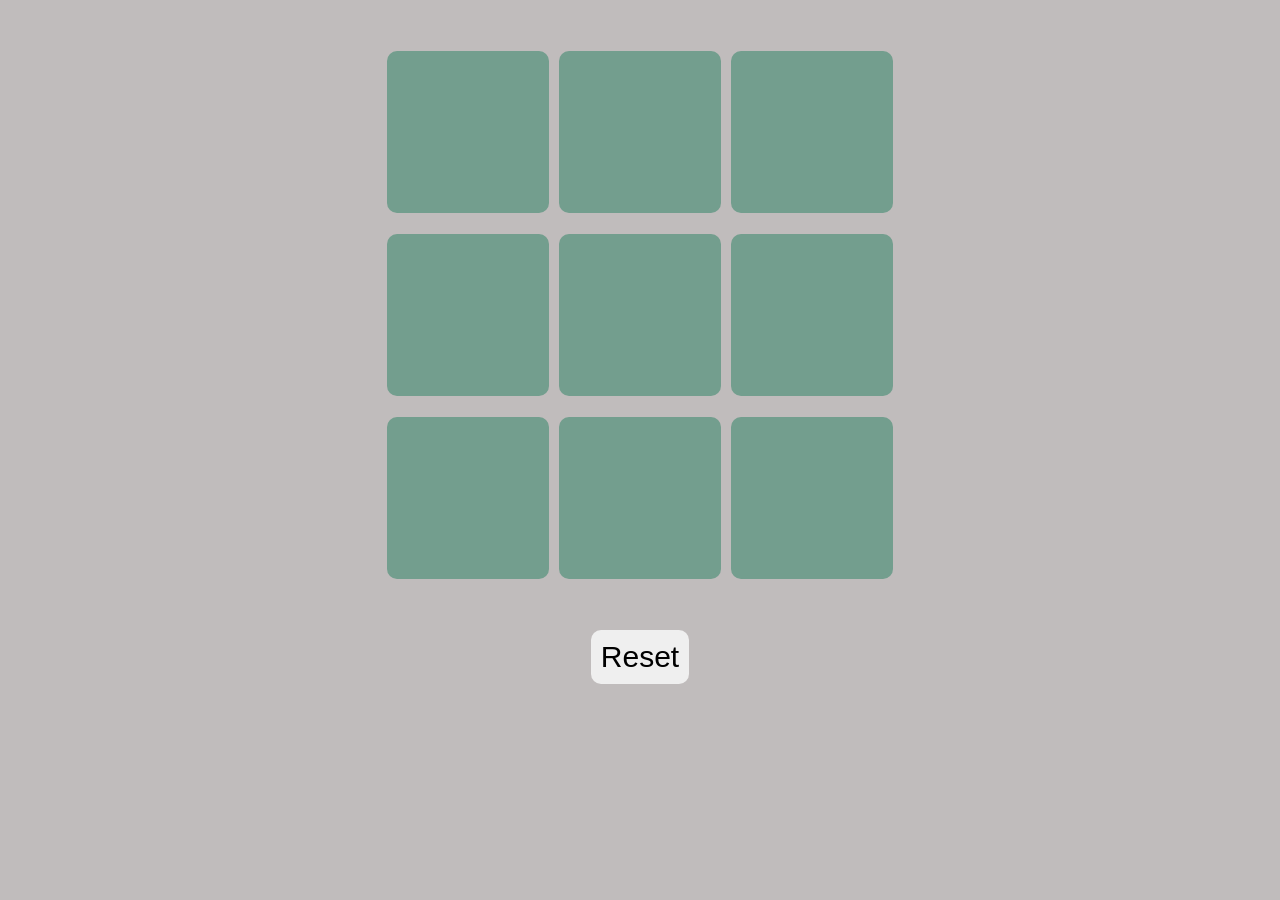
<file: index.html>
<!DOCTYPE html>
<html lang="en">
<head>
    <meta charset="UTF-8">
    <meta name="viewport" content="width=device-width, initial-scale=1.0">
    <title>Document</title>
    <link rel="stylesheet" href="style.css">
</head>
<body>
    <div class="msgcnt hide">
        <button id="new">New Game</button>
        <h1 id="msg">Winner</h1>
    </div>
    <div class="cnt">
        <div class="game">
            <button class="box"></button>
            <button class="box"></button>
            <button class="box"></button>
            <button class="box"></button>
            <button class="box"></button>
            <button class="box"></button>
            <button class="box"></button>
            <button class="box"></button>
            <button class="box"></button>
        </div>
    </div>
    <button id="reset">Reset</button>

    <script src="app.js"></script>
</body>
</html>
</file>
<file: style.css>
*{
    margin: 0;
    padding: 0;
    box-sizing: border-box;
    text-align: center;
    justify-content: center;
    align-items: center;
    border: none
}
body{
    background-color: #9c9696a1;
}
.cnt{
    height: 70vh;
    display: flex
}
.game{
    display: flex;
    flex-wrap: wrap;
    gap: 10px;
    height: 60vmin;
    width: 60vmin;
}
.box{
    height: 18vmin;
    width: 18vmin;
    display: flex;
    background-color: #739e8e;
    border-radius: 10px;
    color: whitesmoke;
    font-size: 50px;
}
.hide{
    display: none;
}
#new, #reset{
    padding: 10px;
    font-size: 30px;
    border-radius: 10px;
    cursor: pointer;
}
</file>
